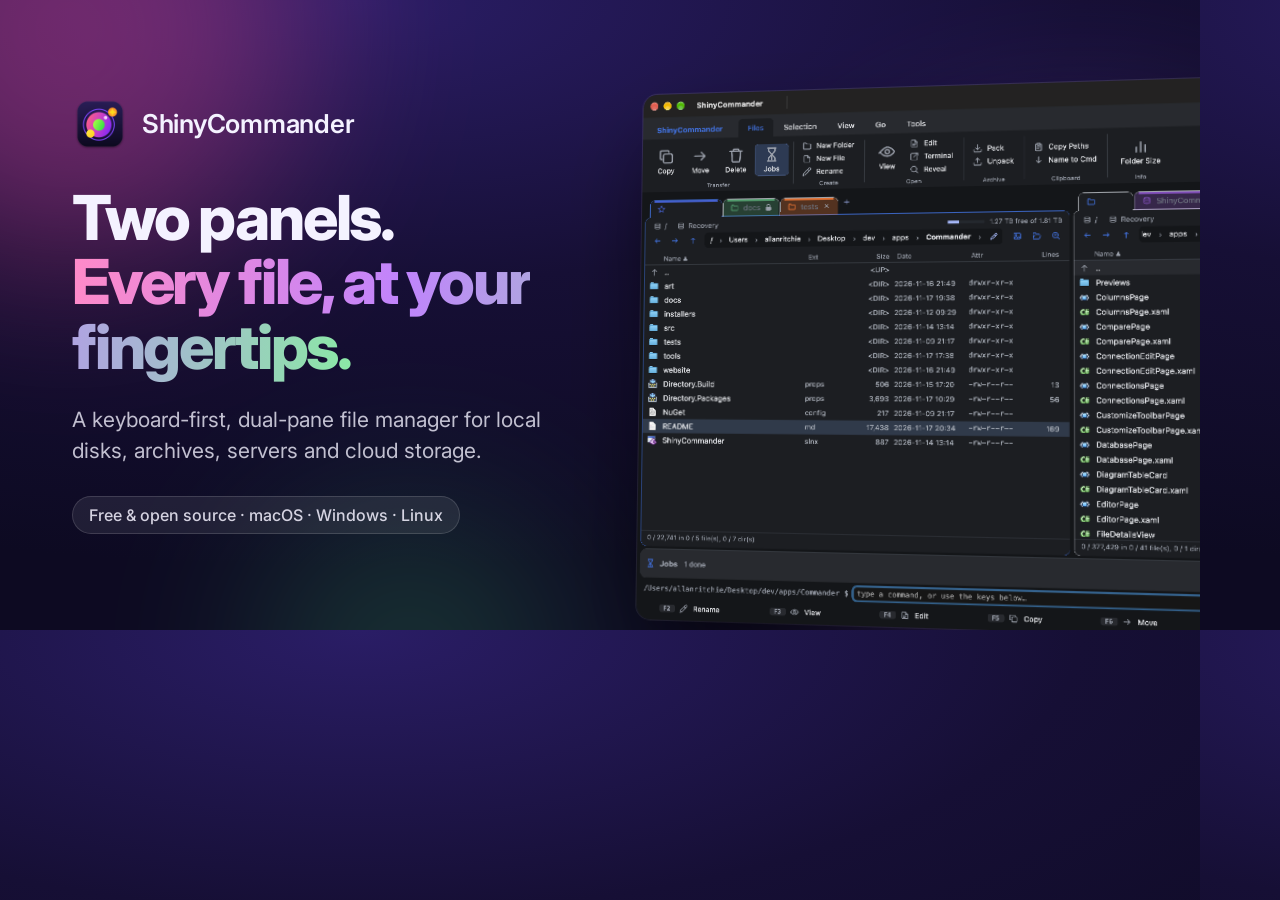
<file: art/social-card.html>
<!doctype html>
<!-- The website's social preview (og:image), 1200x630. Render it to website/social-card.png with:
     msedge --headless --hide-scrollbars --window-size=1200,630 --screenshot=website/social-card.png art/social-card.html -->
<html lang="en">
<head>
<meta charset="utf-8">
<link href="https://fonts.googleapis.com/css2?family=Inter:wght@500;600;800&display=swap" rel="stylesheet">
<style>
    * { box-sizing: border-box; }
    html, body { margin: 0; width: 1200px; height: 630px; overflow: hidden; }
    body {
        position: relative;
        background: radial-gradient(120% 90% at 30% 0%, #2A1D66 0%, #160F35 50%, #0D0A22 100%);
        color: #F4F2FF;
        font-family: "Inter", system-ui, sans-serif;
        -webkit-font-smoothing: antialiased;
    }
    .glow { position: absolute; border-radius: 50%; filter: blur(90px); }
    .pink { width: 460px; height: 460px; background: #EC4899; top: -200px; left: -160px; opacity: .38; }
    .purple { width: 560px; height: 560px; background: #8B5CF6; top: 160px; right: -160px; opacity: .45; }
    .green { width: 300px; height: 300px; background: #4ADE80; bottom: -180px; left: 260px; opacity: .2; }

    .copy { position: absolute; left: 72px; top: 0; bottom: 0; width: 520px; display: flex; flex-direction: column; justify-content: center; }
    .brand { display: flex; align-items: center; gap: 14px; font-weight: 600; font-size: 26px; letter-spacing: -.01em; }
    .brand img { width: 56px; height: 56px; border-radius: 13px; }
    h1 { margin: 34px 0 0; font-weight: 800; font-size: 62px; line-height: 1.04; letter-spacing: -.035em; }
    .gradient { background: linear-gradient(95deg, #FF8AC8 0%, #C084FC 45%, #8BE9A6 100%); -webkit-background-clip: text; background-clip: text; color: transparent; }
    .sub { margin: 26px 0 0; font-size: 21px; line-height: 1.45; color: rgba(244, 242, 255, .78); }
    .meta { margin-top: 30px; display: inline-flex; align-self: flex-start; padding: 8px 16px; border-radius: 999px; background: rgba(255, 255, 255, .08); border: 1px solid rgba(255, 255, 255, .14); font-size: 16px; font-weight: 500; color: rgba(244, 242, 255, .85); }

    .shot { position: absolute; left: 640px; top: 92px; width: 840px; border-radius: 14px; box-shadow: 0 40px 90px -20px rgba(0, 0, 0, .75), 0 0 0 1px rgba(255, 255, 255, .12); transform: perspective(1800px) rotateY(-12deg) rotateX(4deg); transform-origin: left center; }
</style>
</head>
<body>
    <div class="glow pink"></div>
    <div class="glow purple"></div>
    <div class="glow green"></div>

    <img class="shot" src="../docs/screenshots/dark.png" alt="">

    <div class="copy">
        <div class="brand"><img src="../src/ShinyCommander.Shared/Resources/AppIcon/appicon.png" alt="">ShinyCommander</div>
        <h1>Two panels.<br><span class="gradient">Every file, at your fingertips.</span></h1>
        <p class="sub">A keyboard-first, dual-pane file manager for local disks, archives, servers and cloud storage.</p>
        <span class="meta">Free &amp; open source · macOS · Windows · Linux</span>
    </div>
</body>
</html>
</file>
